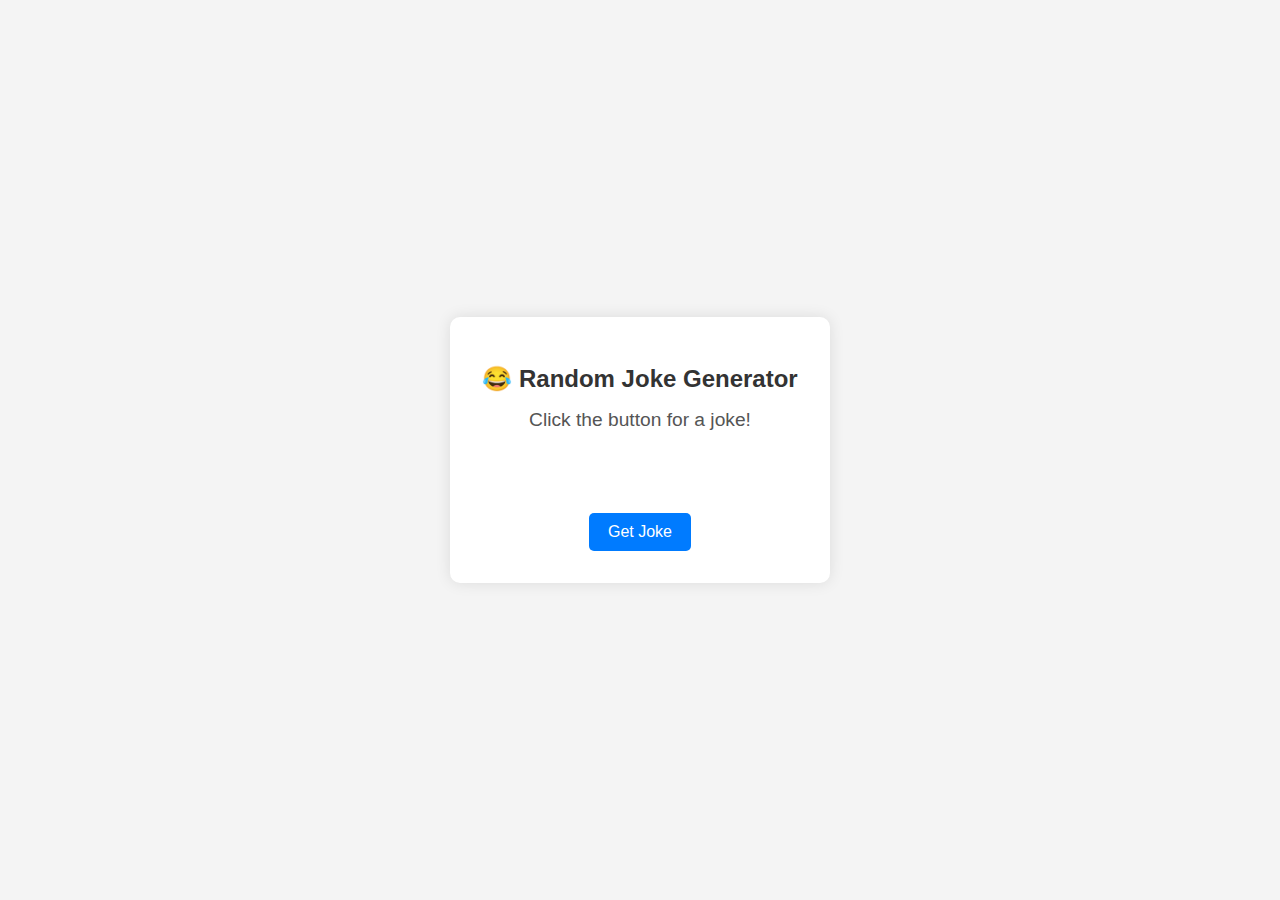
<file: riddles.html>
<!DOCTYPE html>
<html lang="en">
<head>
  <meta charset="UTF-8" />
  <meta name="viewport" content="width=device-width, initial-scale=1.0"/>
  <title>Joke Generator</title>
  <style>
    body {
      font-family: 'Segoe UI', Tahoma, Geneva, Verdana, sans-serif;
      background: #f4f4f4;
      display: flex;
      justify-content: center;
      align-items: center;
      height: 100vh;
      margin: 0;
    }

    .container {
      background: white;
      padding: 2rem;
      border-radius: 10px;
      box-shadow: 0 0 15px rgba(0,0,0,0.1);
      text-align: center;
      max-width: 500px;
    }

    h1 {
      font-size: 1.5rem;
      margin-bottom: 1rem;
      color: #333;
    }

    #joke {
      font-size: 1.2rem;
      color: #555;
      margin-bottom: 1.5rem;
      min-height: 80px;
    }

    button {
      padding: 0.6rem 1.2rem;
      font-size: 1rem;
      border: none;
      background: #007bff;
      color: white;
      border-radius: 5px;
      cursor: pointer;
      transition: background 0.3s;
    }

    button:hover {
      background: #0056b3;
    }
  </style>
</head>
<body>
  <div class="container">
    <h1>😂 Random Joke Generator</h1>
    <div id="joke">Click the button for a joke!</div>
    <button onclick="generateJoke()">Get Joke</button>
  </div>

  <script>
    const jokes = [
      "Why don't skeletons fight each other? They don't have the guts.",
      "I'm reading a book about anti-gravity. It's impossible to put down!",
      "What do you call fake spaghetti? An impasta.",
      "Why did the scarecrow win an award? Because he was outstanding in his field!",
      "Why don't scientists trust atoms? Because they make up everything.",
      "I would tell you a construction joke, but I'm still working on it.",
      "Why did the math book look sad? Because it had too many problems.",
      "Parallel lines have so much in common… it’s a shame they’ll never meet.",
      "Did you hear about the restaurant on the moon? Great food, no atmosphere.",
      "How does a penguin build its house? Igloos it together."
    ];

    function generateJoke() {
      const jokeElement = document.getElementById('joke');
      const randomIndex = Math.floor(Math.random() * jokes.length);
      jokeElement.textContent = jokes[randomIndex];
    }
  </script>
</body>
</html>
</file>
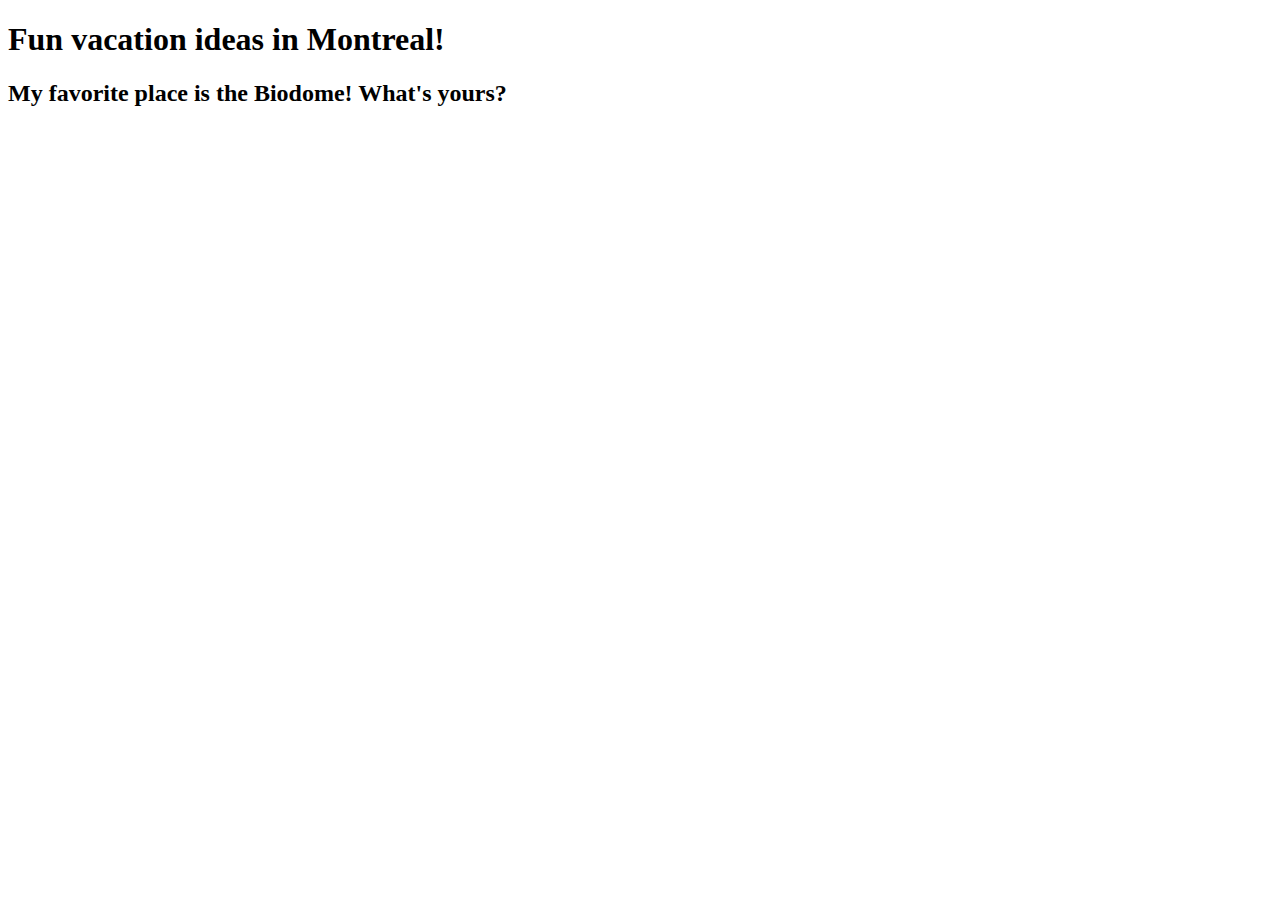
<file: video.html>
<!DOCTYPE html>
<html lang="en">
<head>
    <meta charset="UTF-8">
    <title>YouTube Video Embed</title>
</head>
<body>

    <h1>Fun vacation ideas in Montreal!</h1>

    <section id="video-section">
        <h2>My favorite place is the Biodome! What's yours?</h2>
        <iframe width="560" height="315"
            src="https://www.youtube.com/embed/hbxxKW6ei5o"
            title="YouTube video player"
            frameborder="0"
            allow="accelerometer; autoplay; clipboard-write; encrypted-media; gyroscope; picture-in-picture; web-share"
            allowfullscreen>
        </iframe>
    </section>

</body>
</html>
</file>
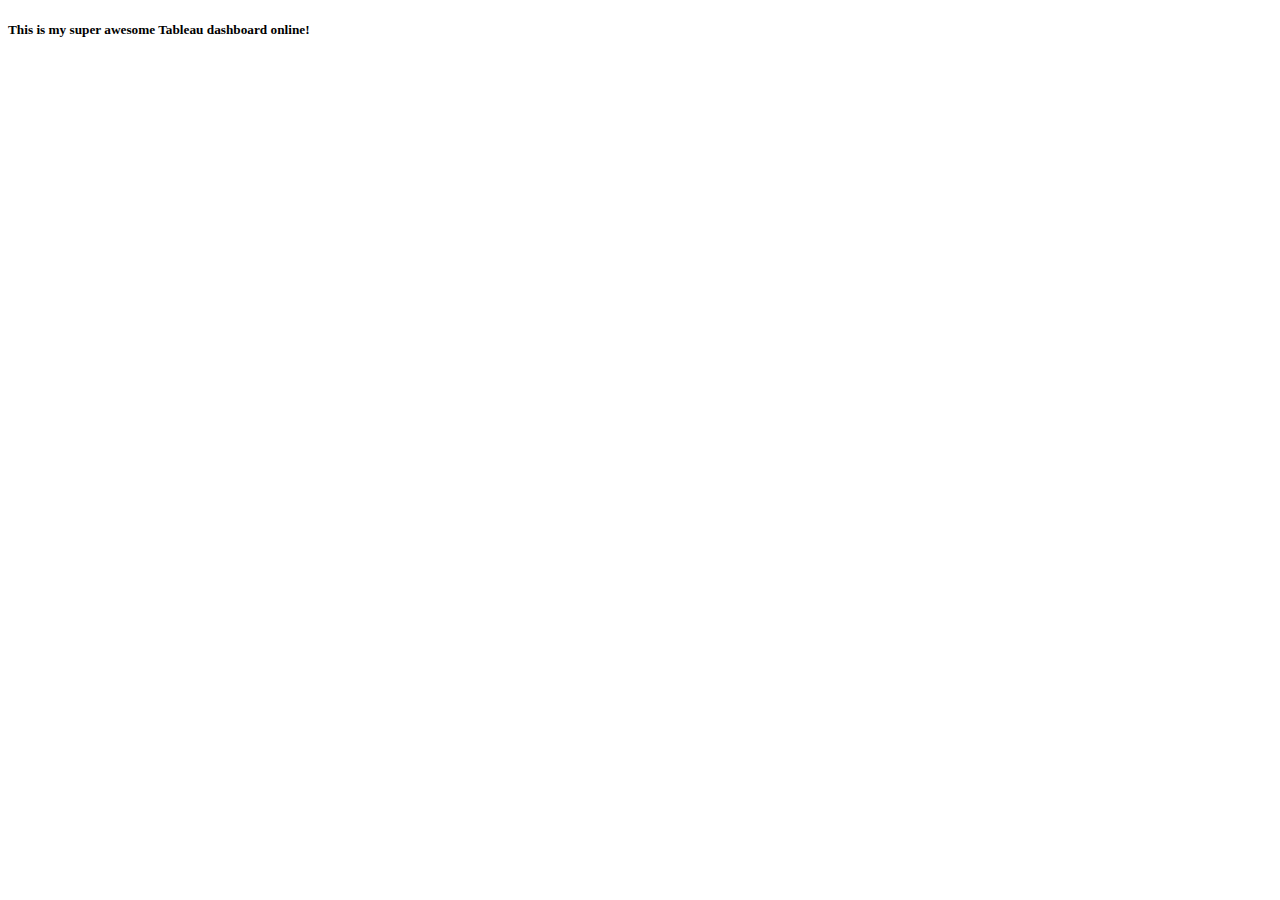
<file: html/tab.html>
<!DOCTYPE html>

<html>
    <head>
        <title>Tableau Dashboard Demo</title>
</head>
<body>
    <h5>This is my super awesome Tableau dashboard online!</h5>
    <div class='tableauPlaceholder'
        id='viz1750177520930'
        style='position: relative'><noscript><a
        href='#'><img
        alt='viz_ '
        src='https:&#47;&#47;public.tableau.com&#47;static&#47;images&#47;KQ&#47;KQYYJHZDT&#47;1_rss.png'
        style='border: none' /></a></noscript><object
        class='tableauViz'
        style='display:none;'>
        <param
        name='host_url'
        value='https%3A%2F%2Fpublic.tableau.com%2F' />
        <param
        name='embed_code_version'
        value='3' />
        <param
        name='path'
        value='shared&#47;KQYYJHZDT' />
        <param
        name='toolbar'
        value='yes' />
        <param
        name='static_image'
        value='https:&#47;&#47;public.tableau.com&#47;static&#47;images&#47;KQ&#47;KQYYJHZDT&#47;1.png' />
        <param
        name='animate_transition'
        value='yes' />
        <param
        name='display_static_image'
        value='yes' />
        <param
        name='display_spinner'
        value='yes' />
        <param
        name='display_overlay'
        value='yes' />
        <param
        name='display_count'
        value='yes' />
        <param
        name='language'
        value='en-US' />
        <param
        name='filter'
        value='publish=yes' />
        </object>
        </div>
        <script
        type='text/javascript'>
        var
        divElement = document.getElementById('viz1750177520930');
        var
        vizElement = divElement.getElementsByTagName('object')[0];
        vizElement.style.width='1300px';vizElement.style.height='1877px';
        var scriptElement = document.createElement('script');
        scriptElement.src = 'https://public.tableau.com/javascripts/api/viz_v1.js';
        vizElement.parentNode.insertBefore(scriptElement, vizElement);
</script>
</body>
</html>
</file>
